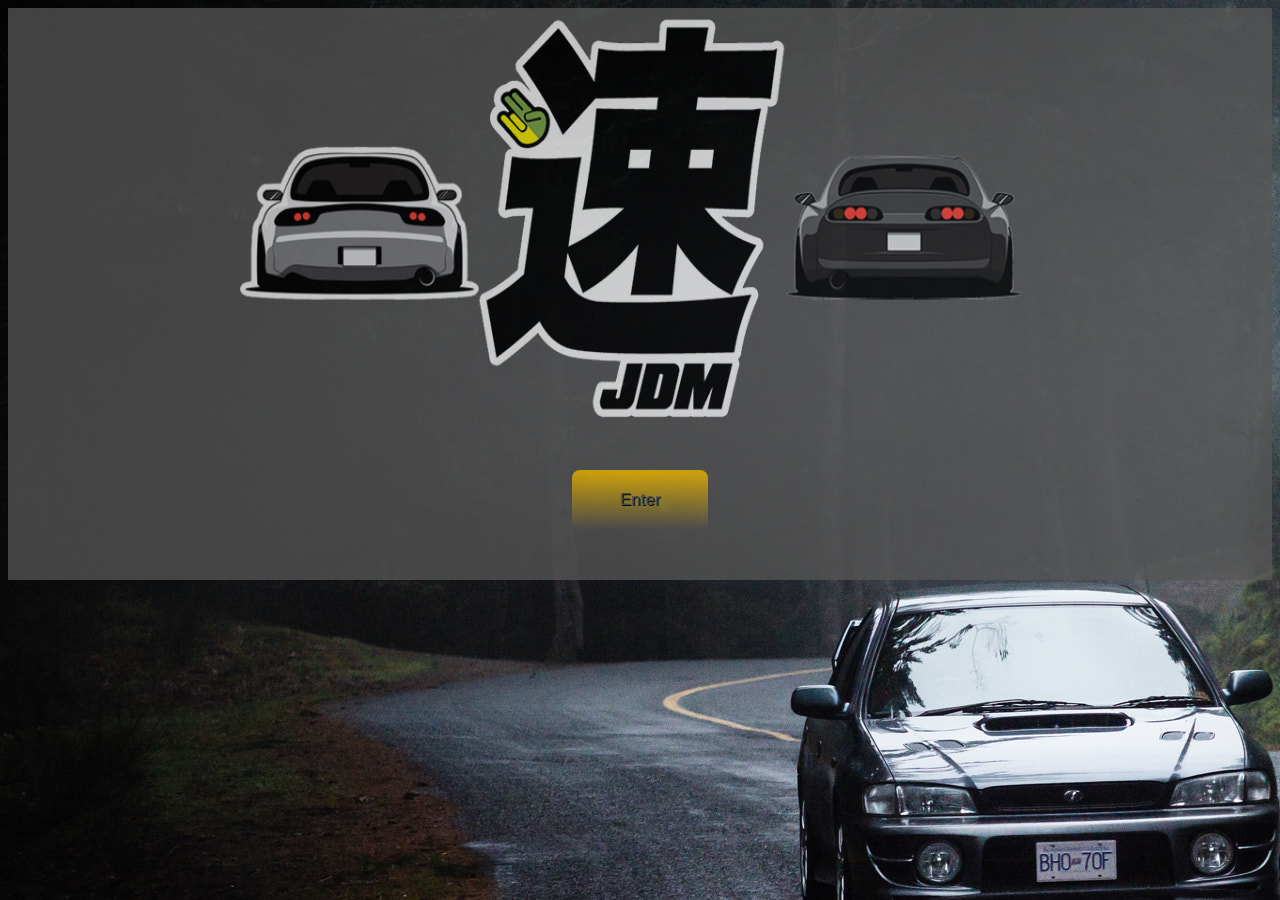
<file: index.html>
<!DOCTYPE html>
<html   lang="en">

<head>
  <meta charset="utf-8">
  <meta name="viewport" content="width=device-width">
  <title>replit</title>
   <link href="index.css" rel="stylesheet" type="text/css" />
</head>

<body>
<div class="body"></div>
  


<div class="header">


  <img width="800" height="400" src="openbanner.png" alt="JDM logo with 2 cars either side">

  <p><a href="landing.html" class="Button1">Enter</a></p>
</div>


  
</body>


  
</html>
</file>
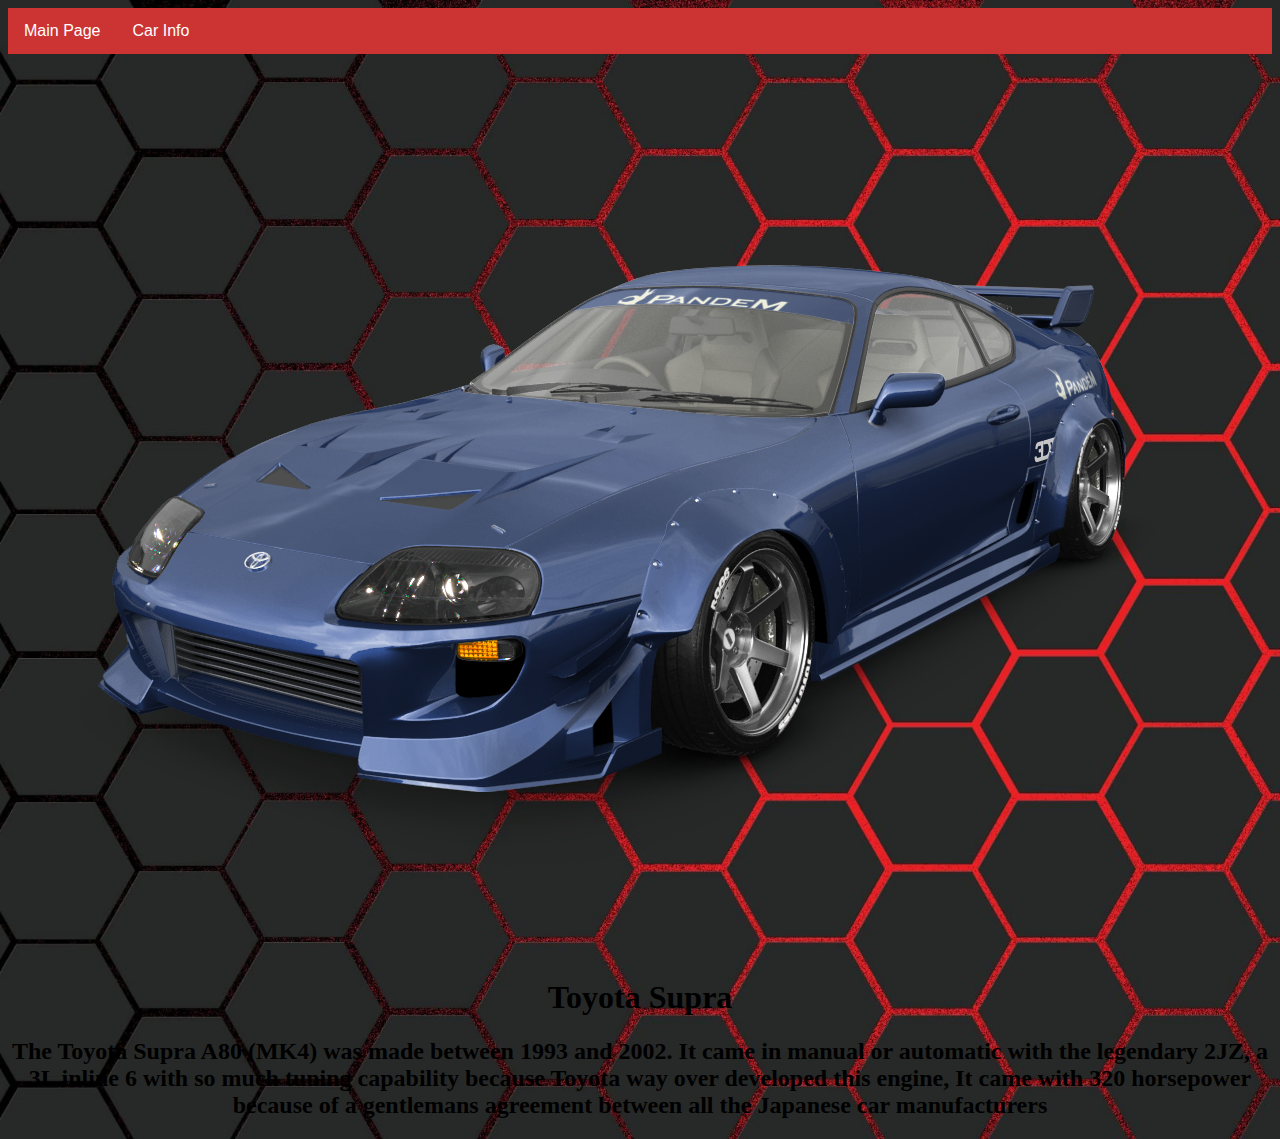
<file: mk4.html>
<!DOCTYPE html>
<html   lang="en">

<head>
  <meta charset="utf-8">
  <meta name="viewport" content="width=device-width">
  <title>replit</title>
  <link href="car.css" rel="stylesheet" type="text/css" />
  <link href="https://fonts.googleapis.com/css2?family=Dosis:wght@200&display=swap" rel="stylesheet">
</head>

<body>

<nav>
  
<div class="navbar">
  <a href="landing.html">Main Page</a>
  <div class="dropdown">
    <button class="dropbtn">Car Info
      <i class="fa fa-caret-down"></i>
    </button>
    <div class="dropdown-content">
      <a href="rx7.html">Mazda RX-7 FD</a>
      <a href="r34.html">Nissan Skyline GTR</a>
      <a href="s15.html">Nissan Silvia</a>
      <a href="nsx.html">Honda NSX</a>
    </div>
  </div>
</div>

</nav>
  
<center
  ><div class="box">

  <img src="mk43dt.png" alt="A MK4 Supra">
    <h1>Toyota Supra </h1>
<h2>The Toyota Supra A80 (MK4) was made between 1993 and 2002. It came in manual or automatic with the legendary 2JZ, a 3L inline 6 with so much tuning capability because Toyota way over developed this engine, It came with 320 horsepower because of a gentlemans agreement between all the Japanese car manufacturers </h2>
  
</div>
</center>


  
  <script src="script.js"></script>
</body>

</html>
</file>
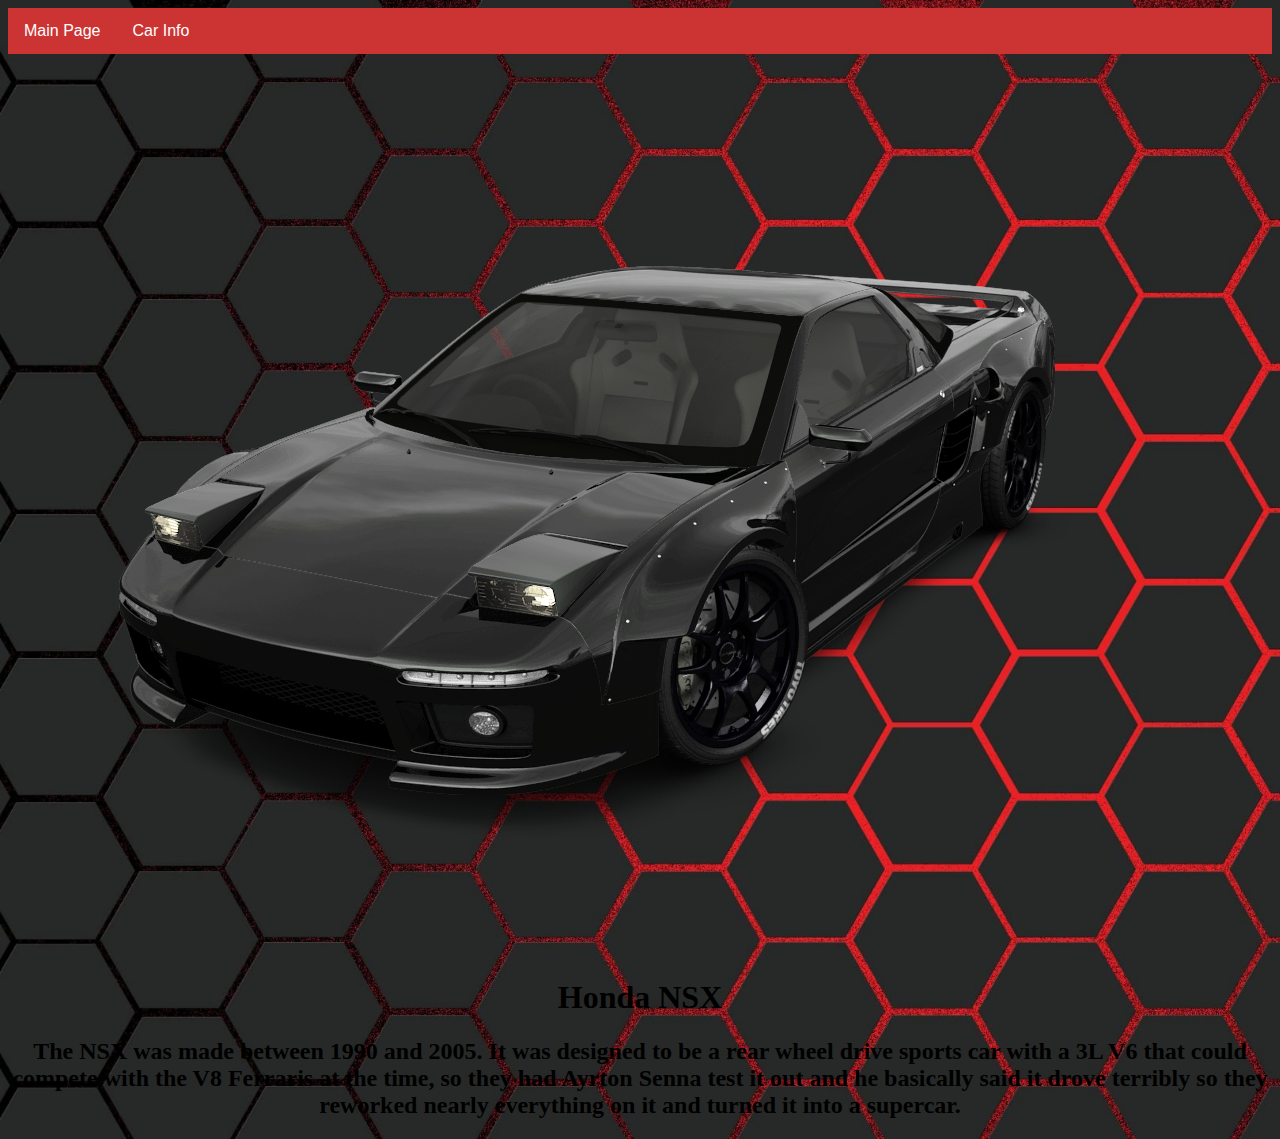
<file: nsx.html>
<!DOCTYPE html>
<html   lang="en">

<head>
  <meta charset="utf-8">
  <meta name="viewport" content="width=device-width">
  <title>replit</title>
  <link href="car.css" rel="stylesheet" type="text/css" />
  <link href="https://fonts.googleapis.com/css2?family=Dosis:wght@200&display=swap" rel="stylesheet">
</head>

<body>

<nav>
  
<div class="navbar">
  <a href="landing.html">Main Page</a>
  <div class="dropdown">
    <button class="dropbtn">Car Info
      <i class="fa fa-caret-down"></i>
    </button>
    <div class="dropdown-content">
      <a href="rx7.html">Mazda RX-7 FD</a>
      <a href="r34.html">Nissan Skyline GTR</a>
      <a href="mk4.html">Toyota Supra </a>
      <a href="s15.html">Nissan Silvia</a>
    </div>
  </div>
</div>

</nav>
  
<center
  ><div class="box">

  <img src="nsx3dt.png" alt="A Honda NSX">
<h1> Honda NSX </h1>
    <h2> The NSX was made between 1990 and 2005. It was designed to be a rear wheel drive sports car with a 3L V6 that could compete with the V8 Ferraris at the time, so they had Ayrton Senna test it out and he basically said it drove terribly so they reworked nearly everything on it and turned it into a supercar. </h2>
  
</div>
</center>


  
  <script src="script.js"></script>
</body>

</html>
</file>
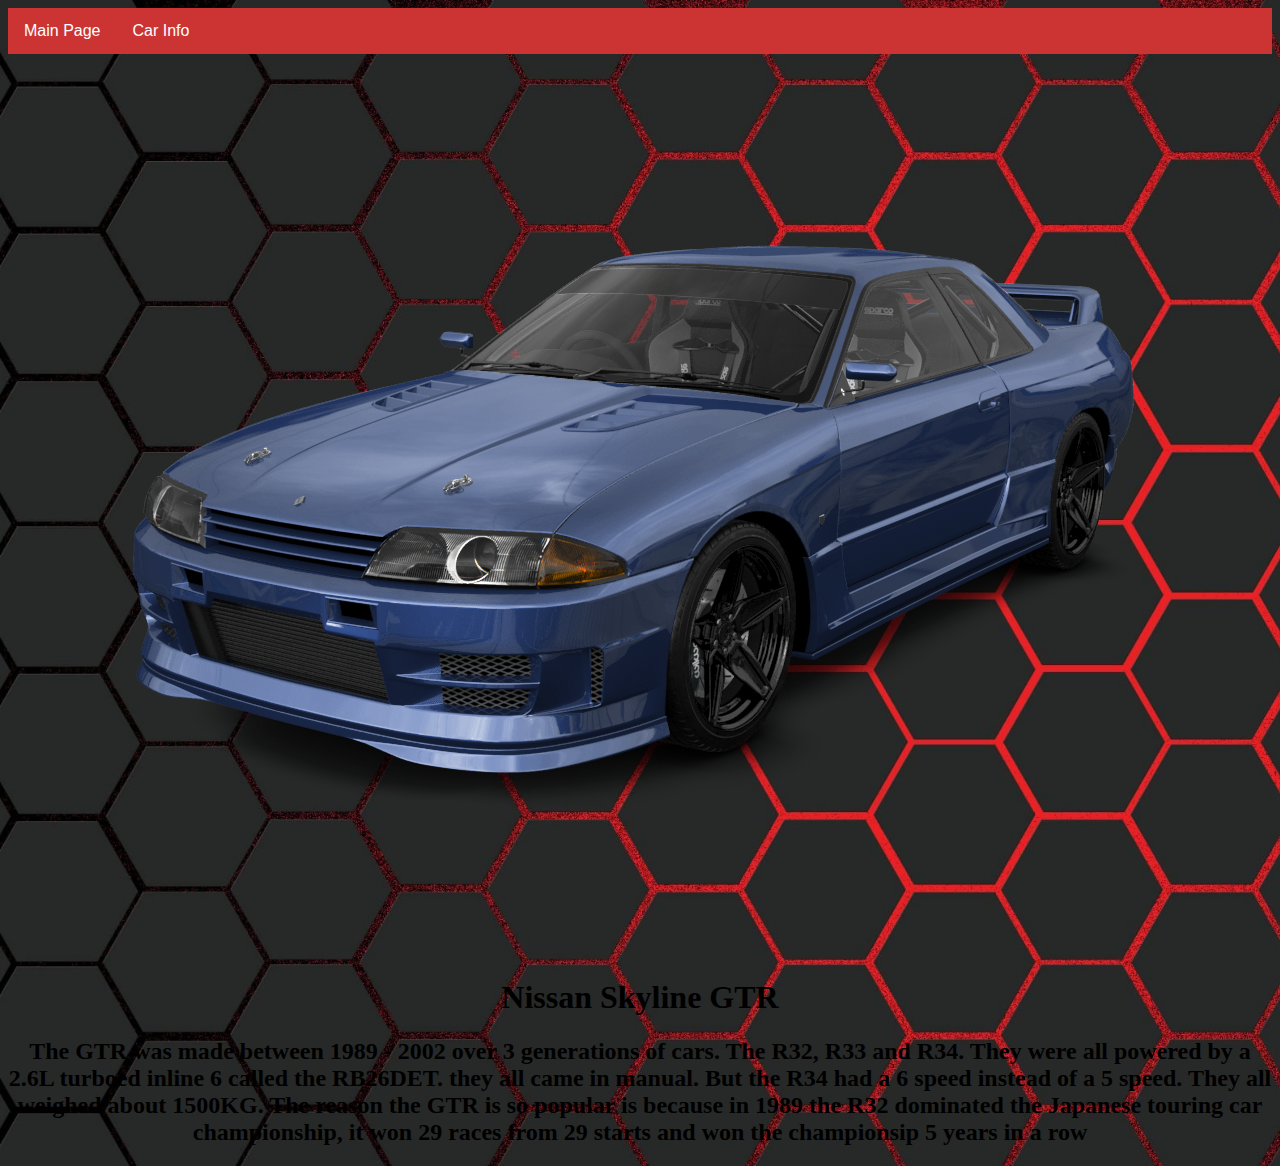
<file: r34.html>
<!DOCTYPE html>
<html   lang="en">

<head>
  <meta charset="utf-8">
  <meta name="viewport" content="width=device-width">
  <title>replit</title>
  <link href="car.css" rel="stylesheet" type="text/css" />
  <link href="https://fonts.googleapis.com/css2?family=Dosis:wght@200&display=swap" rel="stylesheet">
</head>

<body>

<nav>
  
<div class="navbar">
  <a href="landing.html">Main Page</a>
  <div class="dropdown">
    <button class="dropbtn">Car Info
      <i class="fa fa-caret-down"></i>
    </button>
    <div class="dropdown-content">
      <a href="rx7.html">Mazda RX-7 FD</a>
      <a href="mk4.html">Toyota Supra </a>
      <a href="s15.html">Nissan Silvia</a>
      <a href="nsx.html">Honda NSX</a>
    </div>
  </div>
</div>

</nav>

<center
  ><div class="box">

  <img src="r323dt.png" alt="A Nissan GTR R32">
    <h1>Nissan Skyline GTR</h1>
<h2>The GTR was made between 1989 - 2002 over 3 generations of cars. The R32, R33 and R34. They were all powered by a 2.6L turboed inline 6 called the RB26DET. they all came in manual. But the R34 had a 6 speed instead of a 5 speed. They all weighed about 1500KG. The reason the GTR is so popular is because in 1989 the R32 dominated the Japanese touring car championship, it won 29 races from 29 starts and won the championsip 5 years in a row</h2>
  
</div>
</center>


  
  <script src="script.js"></script>
</body>

</html>
</file>
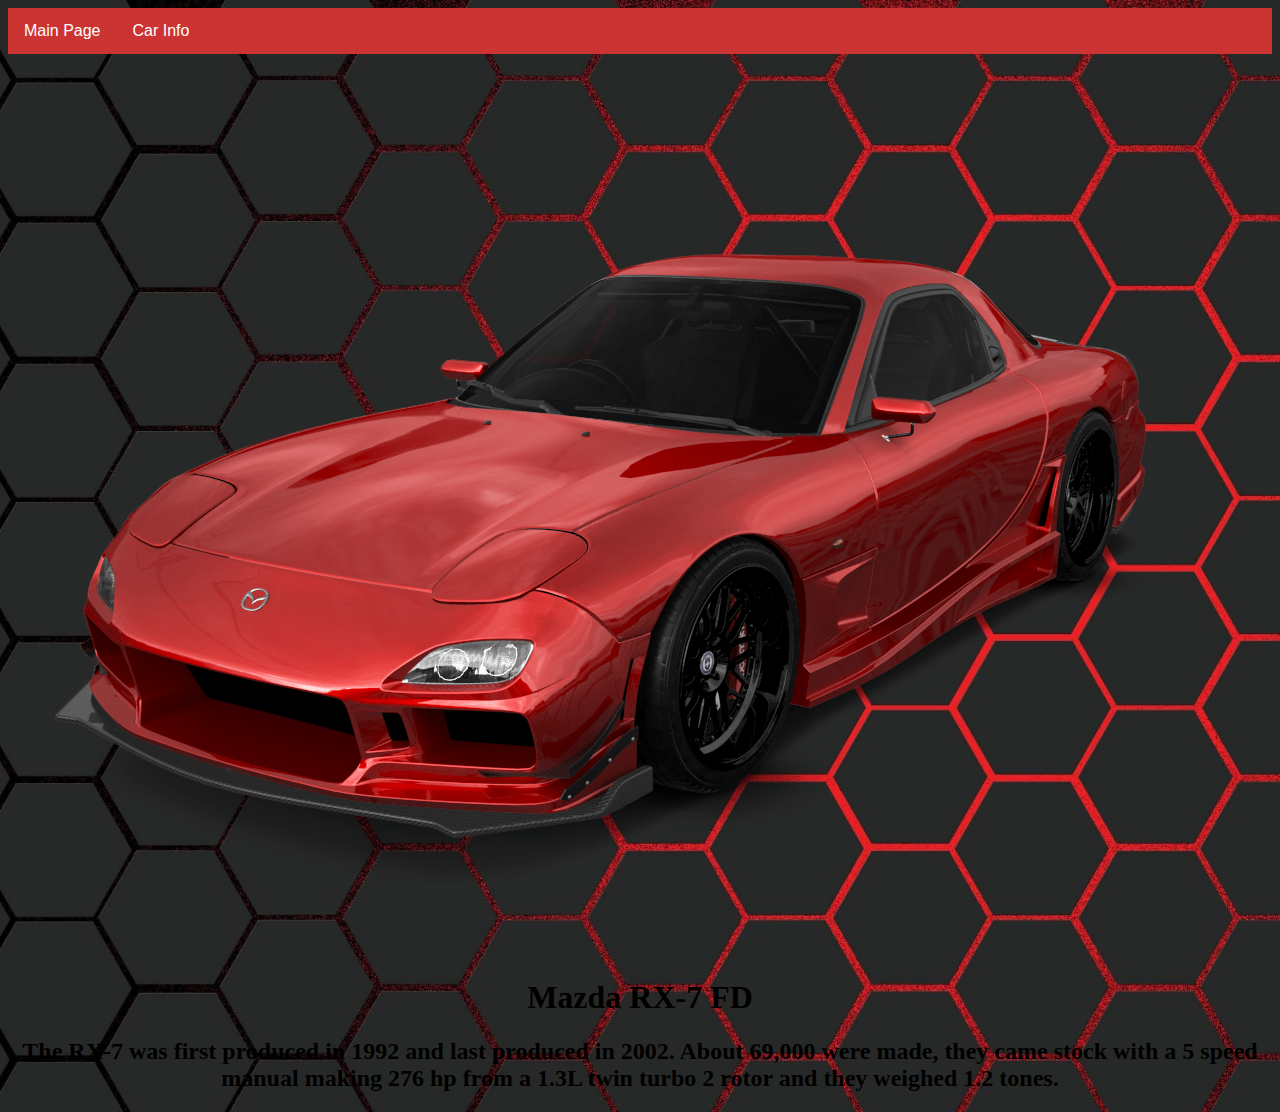
<file: rx7.html>
<!DOCTYPE html>
<html   lang="en">

<head>
  <meta charset="utf-8">
  <meta name="viewport" content="width=device-width">
  <title>replit</title>
  <link href="car.css" rel="stylesheet" type="text/css" />
  <link href="https://fonts.googleapis.com/css2?family=Dosis:wght@200&display=swap" rel="stylesheet">
</head>

<body>

<nav>
  
<div class="navbar">
  <a href="landing.html">Main Page</a>
  <div class="dropdown">
    <button class="dropbtn">Car Info
      <i class="fa fa-caret-down"></i>
    </button>
    <div class="dropdown-content">
      <a href="r34.html">Nissan Skyline GTR</a>
      <a href="mk4.html">Toyota Supra </a>
      <a href="s15.html">Nissan Silvia</a>
      <a href="nsx.html">Honda NSX</a>
    </div>
  </div>
</div>

</nav>
  
<center
  ><div class="box">

  <img src="rx73dt.png" alt="A Mazda RX-7 FD">
<h1>Mazda RX-7 FD</h1>
  <h2> The RX-7 was first produced in 1992 and last produced in 2002. About 69,000 were made, they came stock with a 5 speed manual making 276 hp from a 1.3L twin turbo 2 rotor and they weighed 1.2 tones.</h2>
</div>
</center>


  
  <script src="script.js"></script>
</body>

</html>
</file>
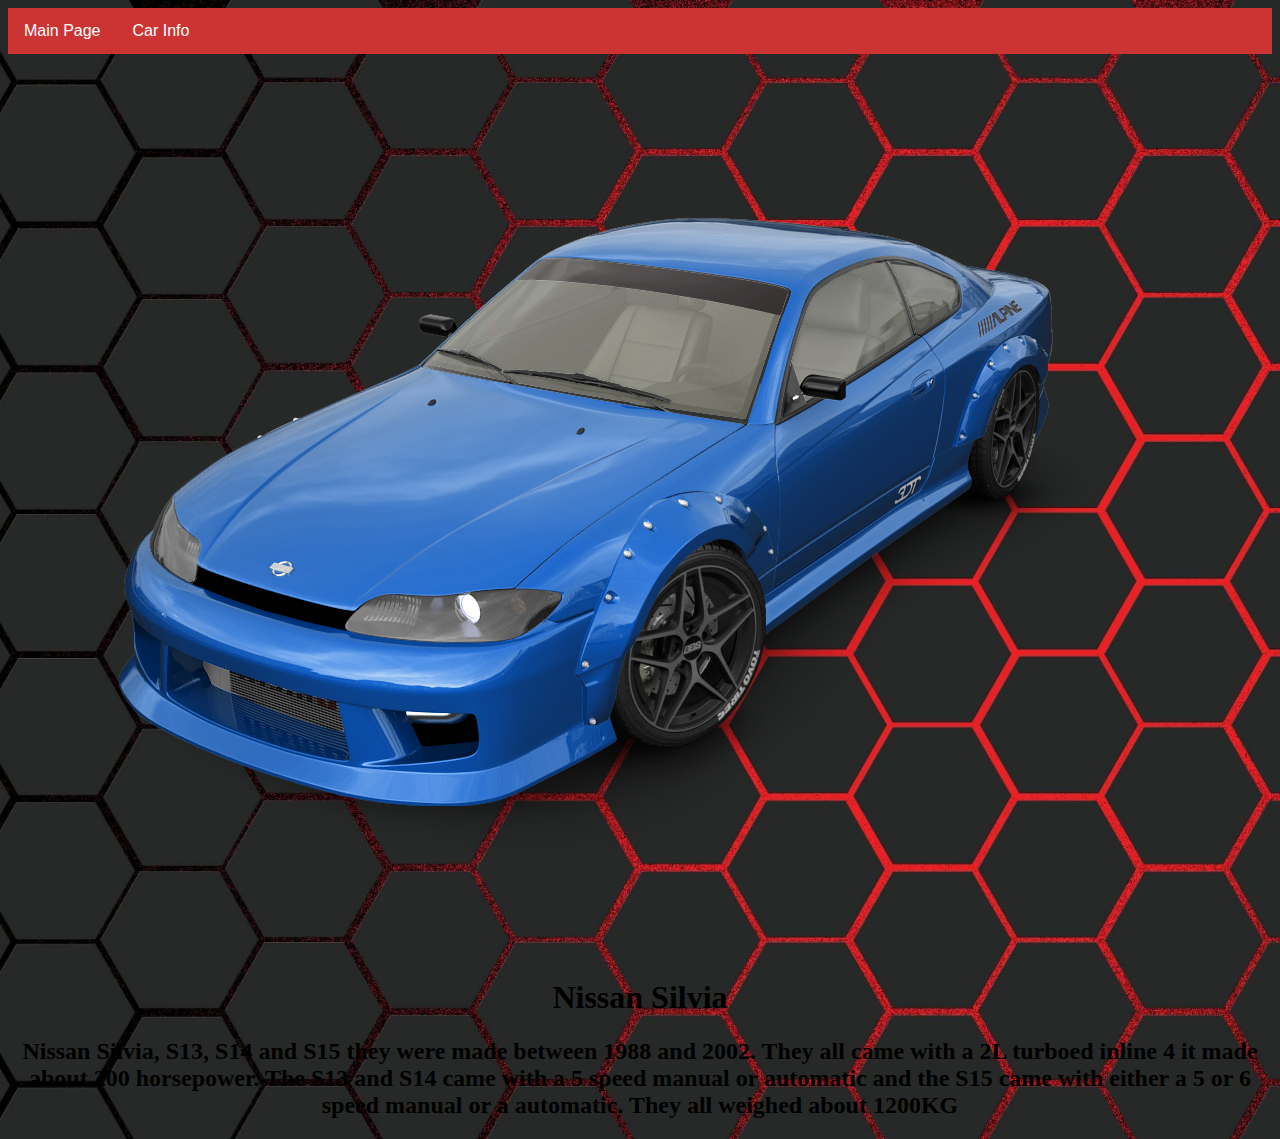
<file: s15.html>
<!DOCTYPE html>
<html   lang="en">

<head>
  <meta charset="utf-8">
  <meta name="viewport" content="width=device-width">
  <title>replit</title>
  <link href="car.css" rel="stylesheet" type="text/css" />
  <link href="https://fonts.googleapis.com/css2?family=Dosis:wght@200&display=swap" rel="stylesheet">
</head>

<body>

<nav>
  
<div class="navbar">
  <a href="landing.html">Main Page</a>
  <div class="dropdown">
    <button class="dropbtn">Car Info
      <i class="fa fa-caret-down"></i>
    </button>
    <div class="dropdown-content">
       <a href="rx7.html">Mazda RX-7 FD</a>
      <a href="r34.html">Nissan Skyline GTR</a>
      <a href="mk4.html">Toyota Supra </a>
      <a href="nsx.html">Honda NSX</a>
    </div>
  </div>
</div>

</nav>
  
<center
  ><div class="box">

  <img src="s153dt.png" alt="A Nissan Silvia S15">
<h1>Nissan Silvia</h1>
    <h2> Nissan Silvia, S13, S14 and S15 they were made between 1988 and 2002. They all came with a 2L turboed inline 4 it made about 200 horsepower. The S13 and S14 came with a 5 speed manual or automatic and the S15 came with either a 5 or 6 speed manual or a automatic. They all weighed about 1200KG</h2>
  
</div>
</center>


  
  <script src="script.js"></script>
</body>

</html>
</file>
<file: index.css>
body {
  background-image: url('landing.jpeg');
    background-repeat: no-repeat;
}

.Button1 {
	box-shadow: 0px 0px 0px 0px #ffffff;
	background:linear-gradient(to bottom, #ffc400 5%, #575757 100%);
	background-color:#ffc400;
	border-radius:8px;
	border:0px solid #000000;
	display:inline-block;
	cursor:pointer;
	color:#575757;
	font-family:Arial;
	font-size:17px;
	padding:20px 48px;
	text-decoration:none;
	text-shadow:1px 1px 0px #000000;
}
.Button1 :hover {
	background:linear-gradient(to bottom, #000000 5%, #5279f0 100%);
	background-color:#000000;
}

.Button1 :active {
	position:relative;
	top:1px;
}

body {
  background-color:#000000;
}

.header {
  padding: 10px;
  text-align: center;
  background: #575757;
  color: #ffc400;
  font-size: 40px;
  opacity: 0.75;
}

a:hover {
  opacity: 0.5;
}
</file>
<file: car.css>
body {
  background-image: url('carbon.jpeg');
   background-size:cover;
}

section: {
  width: 50%;
  margin: auto;
  padding: 20px;
}

/* Navbar container */
.navbar {
  overflow: hidden;
  background-color: #cc3433;
  font-family: Arial;
}

/* Links inside the navbar */
.navbar a {
  float: left;
  font-size: 16px;
  color: white;
  text-align: center;
  padding: 14px 16px;
  text-decoration: none;
}

/* The dropdown container */
.dropdown {
  float: left;
  overflow: hidden;
}

/* Dropdown button */
.dropdown .dropbtn {
  font-size: 16px;
  border: none;
  outline: none;
  color: white;
  padding: 14px 16px;
  background-color: inherit;
  font-family: inherit; /* Important for vertical align on mobile phones */
  margin: 0; /* Important for vertical align on mobile phones */
}

/* Add a red background color to navbar links on hover */
.navbar a:hover, .dropdown:hover .dropbtn {
  background-color:#404040;
}

/* Dropdown content (hidden by default) */
.dropdown-content {
  display: none;
  position: absolute;
  background-color: #f9f9f9;
  min-width: 160px;
  box-shadow: 0px 8px 16px 0px rgba(0,0,0,0.2);
  z-index: 1;
}

/* Links inside the dropdown */
.dropdown-content a {
  float: none;
  color: black;
  padding: 12px 16px;
  text-decoration: none;
  display: block;
  text-align: left;
}

/* Add a grey background color to dropdown links on hover */
.dropdown-content a:hover {
  background-color: #ddd;
}

/* Show the dropdown menu on hover */
.dropdown:hover .dropdown-content {
  display: block;
}
</file>
